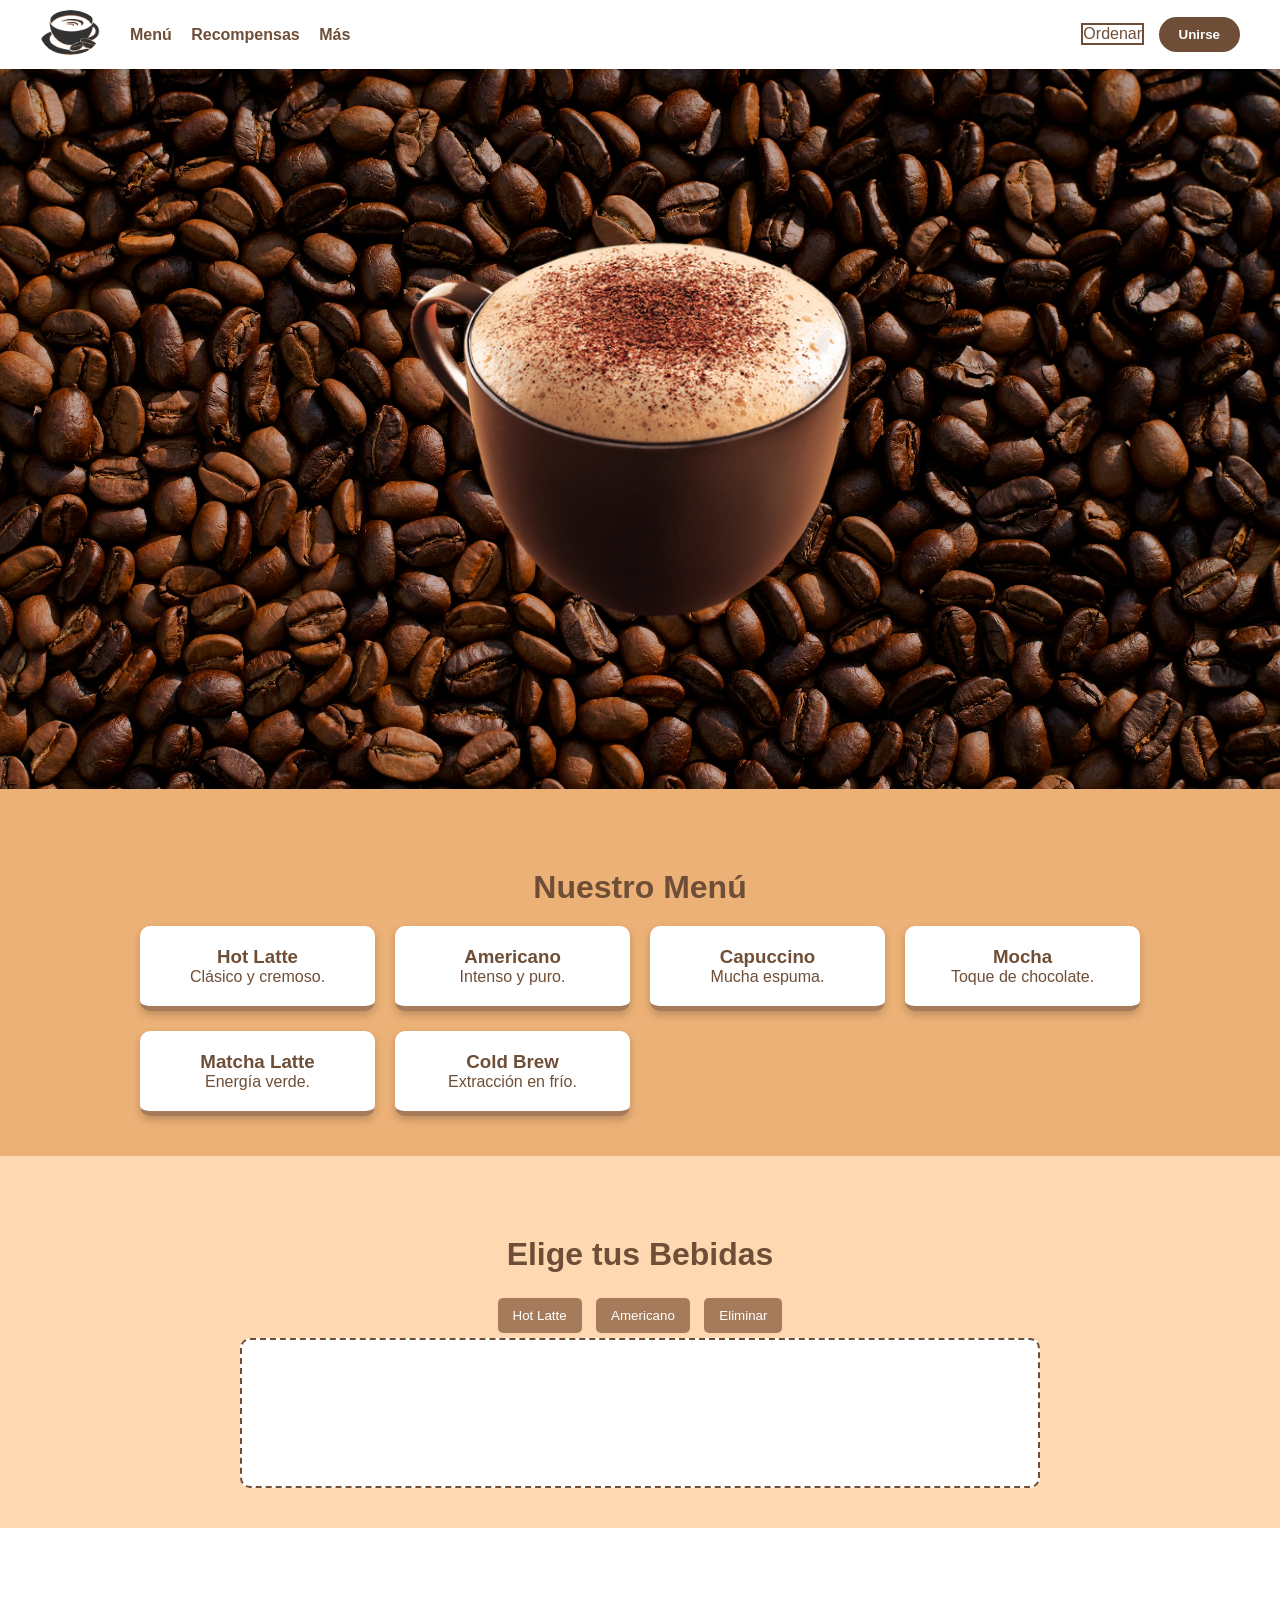
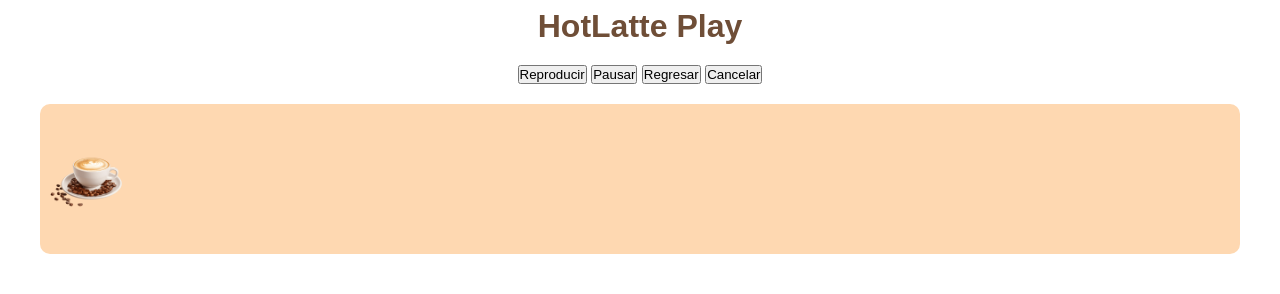
<file: Parcial1/PaginaInteractiva/index.html>
<!DOCTYPE html>
<html lang="es">
<head>
    <meta charset="UTF-8">
    <meta name="viewport" content="width=device-width, initial-scale=1.0">
    <link rel="stylesheet" href="css/estilo.css">
    <title>TéCafé</title>
    <link rel="icon" type="image/png" href="recursos/img/TéCafé820x820.png">
</head>
<body>

    <nav class="navbar">
        <div class="nav-left">
        <a href="#">
        <img src="recursos/img/TéCafé820x820.png" alt="Logo TéCafé" class="logo">
        </a>
            <div class="nav-links">
                <a href="#seccion-menu">Menú</a>
                <a href="#">Recompensas</a>
                <div class="dropdown">
                    <button class="dropbtn" id="btn-dropdown">Más</button>
                    <div class="dropdown-content" id="miDropdown">
                        <a href="#">Sucursales</a>
                        <a href="#">Historia</a>
                    </div>
                </div>
            </div>
        </div>
        <div class="nav-right">
            <a href="#seccion-ordenar" class="btn-ordenar" style="text-decoration: none; display: inline-block;">Ordenar</a>
            <button class="btn-unirse">Unirse</button>
        </div>
    </nav>

    <header class="parallax-container">
        <img src="recursos/img/background2400x1830.jpg" class="capa-1 parallax-layer" id="capa1" alt="Fondo granos">
        
        <img src="recursos/img/Capuccino.png" class="capa-2 parallax-layer" id="capa2" alt="Café salpicando">
        
        <div class="capa-3 parallax-layer" id="capa3">
            <img src="recursos/img/coffefondo2400x1603.jpg" alt="Fondo color">
            <h1 class="titulo-parallax">TéCafé</h1>
        </div>
    </header>

    <section class="menu-section" id="seccion-menu">
        <h2 class="seccion-titulo">Nuestro Menú</h2>
        <div class="grid-container">
            <div class="tarjeta"><h3>Hot Latte</h3><p>Clásico y cremoso.</p></div>
            <div class="tarjeta"><h3>Americano</h3><p>Intenso y puro.</p></div>
            <div class="tarjeta"><h3>Capuccino</h3><p>Mucha espuma.</p></div>
            <div class="tarjeta"><h3>Mocha</h3><p>Toque de chocolate.</p></div>
            <div class="tarjeta"><h3>Matcha Latte</h3><p>Energía verde.</p></div>
            <div class="tarjeta"><h3>Cold Brew</h3><p>Extracción en frío.</p></div>
        </div>
    </section>

    <section class="zona-interactiva" id="seccion-ordenar">
    <h2 class="seccion-titulo">Elige tus Bebidas</h2>
    
    <div class="controles">
        <button id="btn-hotlatte">Hot Latte</button>
        <button id="btn-americano">Americano</button>
        <button id="btn-eliminar">Eliminar</button>
    </div>

    <div class="bandeja" id="bandeja-bebidas">
        </div>
</section>

    <section class="zona-animacion">
        <h2 class="seccion-titulo">HotLatte Play</h2>
        <div class="controles-animacion">
            <button id="btn-play">Reproducir</button>
            <button id="btn-pause">Pausar</button>
            <button id="btn-reverse">Regresar</button>
            <button id="btn-cancel">Cancelar</button>
        </div>
        <div class="contenedor-animado">
            <img src="recursos/img/HotLatte360x360.png" id="vaso-animado" alt="Vaso en movimiento">
        </div>
    </section>

    <script src="js/script.js"></script>
</body>
</html>
</file>
<file: Parcial1/PaginaInteractiva/css/estilo.css>
/* Paleta de Colores */
:root {
    --cafe-oscuro: #6F4E37;
    --cafe-medio: #A67B5B;
    --cafe-claro: #ECB176;
    --crema: #FED8B1;
    --blanco: #ffffff;
}

* {
    margin: 0;
    padding: 0;
    box-sizing: border-box;
    font-family: Arial, sans-serif;
}

html {
    scroll-behavior: smooth;
}

body {
    background-color: var(--crema);
    color: var(--cafe-oscuro);
    overflow-x: hidden;
}

.navbar {
    background-color: var(--blanco);
    display: flex;
    justify-content: space-between;
    align-items: center;
    padding: 10px 40px;
    position: sticky;
    top: 0;
    z-index: 1000;
    box-shadow: 0 4px 6px rgba(0,0,0,0.1);
}

.nav-left {
    display: flex;
    align-items: center;
    gap: 30px;
}

.logo {
    width: 60px;
    height: auto;
    border-radius: 50%;
}

.nav-links a {
    text-decoration: none;
    color: var(--cafe-oscuro);
    font-weight: bold;
    font-size: 16px;
    margin-right: 15px;
}

.nav-links a:hover {
    color: var(--cafe-medio);
}

.dropdown {
    display: inline-block;
    position: relative;
}
.dropbtn {
    background: none;
    border: none;
    font-weight: bold;
    color: var(--cafe-oscuro);
    cursor: pointer;
    font-size: 16px;
}
.dropdown-content {
    display: none;
    position: absolute;
    background-color: var(--blanco);
    min-width: 120px;
    box-shadow: 0px 8px 16px rgba(0,0,0,0.2);
    z-index: 1;
    top: 100%;
}
.dropdown-content a {
    display: block;
    padding: 12px 16px;
    margin: 0;
}
.dropdown.show .dropdown-content {
    display: block;
}

.nav-right button {
    padding: 10px 20px;
    border-radius: 20px;
    border: none;
    font-weight: bold;
    cursor: pointer;
    margin-left: 10px;
}
.btn-ordenar {
    background-color: var(--blanco);
    border: 2px solid var(--cafe-oscuro) !important;
    color: var(--cafe-oscuro);
}
.btn-unirse {
    background-color: var(--cafe-oscuro);
    color: var(--blanco);
}

.parallax-container {
    position: relative;
    height: 80vh;
    overflow: hidden;
    background-color: #000;
    display: flex;
    justify-content: center;
    align-items: center;
}

.parallax-layer {
    position: absolute;
    top: 0;
    left: 0;
    width: 100%;
    height: 100%;
    background-color: transparent;
    object-fit: cover;
    transition: transform 0.1s ease-out, opacity 0.1s ease-out;
}

#capa1 {
    z-index: 2; 
}

.capa-2 {
    width: 500px;
    height: auto;
    object-fit: contain;
    bottom: 0;
    right: 0;
    margin: auto;
}

#capa2 {
    z-index: 3; 
}

.capa-3 {
    z-index: 1;
    opacity: 1 !important;
    display: flex;
    justify-content: center;
    align-items: center;
}
.capa-3 img {
    position: absolute;
    width: 100%;
    height: 100%;
    object-fit: cover;
    z-index: -1;
}
.titulo-parallax {
    font-size: 6rem;
    color: var(--blanco);
    text-shadow: 2px 2px 10px rgba(0,0,0,0.7);
    z-index: 2;
}

.seccion-titulo {
    text-align: center;
    margin: 40px 0 20px;
    font-size: 2rem;
}

.menu-section {
    padding: 40px;
    background-color: var(--cafe-claro);
}

.grid-container {
    display: grid;
    grid-template-columns: repeat(auto-fit, minmax(200px, 1fr));
    gap: 20px;
    max-width: 1000px;
    margin: 0 auto;
}

.tarjeta {
    background-color: var(--blanco);
    padding: 20px;
    border-radius: 10px;
    text-align: center;
    box-shadow: 0 4px 8px rgba(0,0,0,0.2);
    border-bottom: 5px solid var(--cafe-medio);
}

.zona-interactiva {
    padding: 40px;
    text-align: center;
}
.controles button {
    background-color: var(--cafe-medio);
    color: white;
    border: none;
    padding: 10px 15px;
    margin: 5px;
    cursor: pointer;
    border-radius: 5px;
}
.mensajes {
    margin: 20px 0;
    font-weight: bold;
}
.nota {
    font-size: 0.9em;
    color: gray;
}
.bandeja {
    display: flex;
    justify-content: center;
    gap: 15px;
    flex-wrap: wrap;
    min-height: 150px;
    background-color: var(--blanco);
    padding: 20px;
    border-radius: 10px;
    max-width: 800px;
    margin: 0 auto;
    border: 2px dashed var(--cafe-oscuro);
}

.bebida-item {
    width: 100px;
    height: 100px;
    object-fit: contain;
    cursor: pointer;
    transition: 0.3s;
}
.bebida-item.seleccionada {
    border: 4px solid var(--cafe-oscuro);
    border-radius: 50%;
    transform: scale(1.1);
    background-color: var(--cafe-claro);
}

.zona-animacion {
    padding: 40px;
    background-color: var(--blanco);
    text-align: center;
}
.contenedor-animado {
    width: 100%;
    height: 150px;
    position: relative;
    margin-top: 20px;
    background-color: var(--crema);
    border-radius: 10px;
    overflow: hidden;
}
#vaso-animado {
    width: 80px;
    position: absolute;
    top: 50%;
    transform: translateY(-50%);
    left: 10px;
}
</file>
